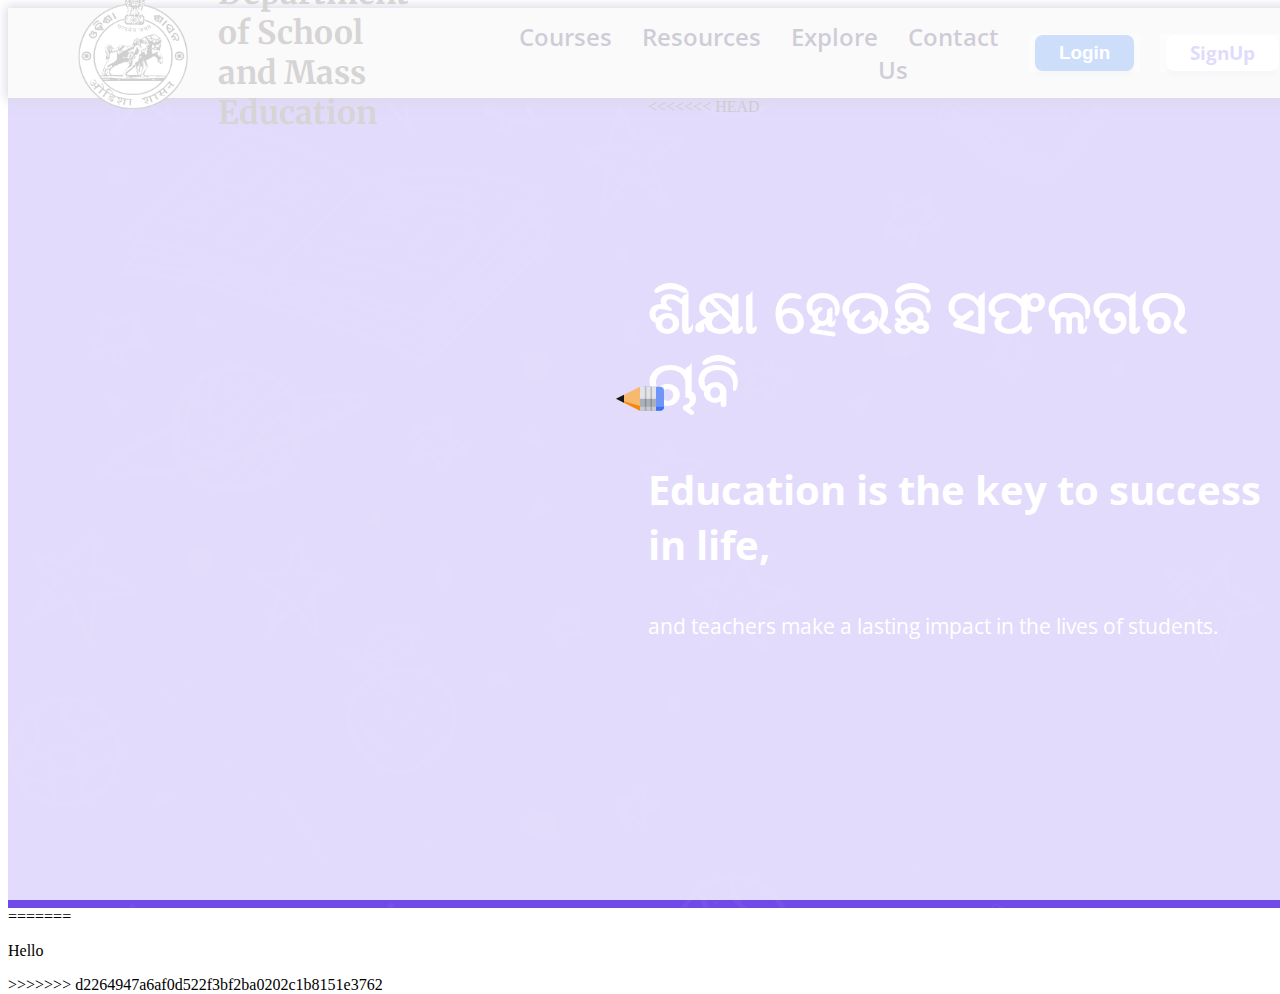
<file: index.html>
<!DOCTYPE html>
<html lang="en">
<head>
    <meta charset="UTF-8">
    <meta name="viewport" content="width=device-width, initial-scale=1.0">
    <title>SIH PROJECT</title>
    <link rel="stylesheet" href="Style.css">
</head>
<body>
    <div class="landing-page">
        <nav>
            <div class="logo">
                <a href=""><img src="Media/Department-of-School-and-Mass-Education.png" alt=""></a>
                <a href="" class="title"><h1>Department of School <br> and Mass Education</h1></a>
            </div>
            <div class="menu">
                <ul class="menu-items">
                    <li><a href="course.html" class="links">Courses</a></li>
                    <li><a href="" class="links">Resources</a></li>
                    <li><a href="" class="links">Explore</a></li>
                    <li><a href="contact-us.html" class="links">Contact Us</a></li>
                </ul>
                <div class="Sign">
                    <button ><a href="login.html" class="button1">Login</a></button>
                    <button ><a href="user-signup.html" class="button2">SignUp</a></button>
                </div>
            </div>
        </nav>
        <div class="hero-section">
            <div class="left">
                <img src="Media/student.png" alt="">
                
            </div>
            <div class="right">
<<<<<<< HEAD
                <h1>ଶିକ୍ଷା ହେଉଛି ସଫଳତାର ଚାବି</h1>
                
                   <p class="quote"> Education is the key to success in life,</p> <p class="sub"> and teachers make a lasting impact in the lives of students.
                   </p>
                    
            </div>
        </div>
        

    </div>
        <div id="loading-animation">
            <!-- Place your loading animation code here -->
            <svg xmlns="http://www.w3.org/2000/svg" height="200px" width="200px" viewBox="0 0 200 200" class="pencil">
                <defs>
                    <clipPath id="pencil-eraser">
                        <rect height="30" width="30" ry="5" rx="5"></rect>
                    </clipPath>
                </defs>
                <circle transform="rotate(-113,100,100)" stroke-linecap="round" stroke-dashoffset="439.82" stroke-dasharray="439.82 439.82" stroke-width="2" stroke="currentColor" fill="none" r="70" class="pencil__stroke"></circle>
                <g transform="translate(100,100)" class="pencil__rotate">
                    <g fill="none">
                        <circle transform="rotate(-90)" stroke-dashoffset="402" stroke-dasharray="402.12 402.12" stroke-width="30" stroke="hsl(223,90%,50%)" r="64" class="pencil__body1"></circle>
                        <circle transform="rotate(-90)" stroke-dashoffset="465" stroke-dasharray="464.96 464.96" stroke-width="10" stroke="hsl(223,90%,60%)" r="74" class="pencil__body2"></circle>
                        <circle transform="rotate(-90)" stroke-dashoffset="339" stroke-dasharray="339.29 339.29" stroke-width="10" stroke="hsl(223,90%,40%)" r="54" class="pencil__body3"></circle>
                    </g>
                    <g transform="rotate(-90) translate(49,0)" class="pencil__eraser">
                        <g class="pencil__eraser-skew">
                            <rect height="30" width="30" ry="5" rx="5" fill="hsl(223,90%,70%)"></rect>
                            <rect clip-path="url(#pencil-eraser)" height="30" width="5" fill="hsl(223,90%,60%)"></rect>
                            <rect height="20" width="30" fill="hsl(223,10%,90%)"></rect>
                            <rect height="20" width="15" fill="hsl(223,10%,70%)"></rect>
                            <rect height="20" width="5" fill="hsl(223,10%,80%)"></rect>
                            <rect height="2" width="30" y="6" fill="hsla(223,10%,10%,0.2)"></rect>
                            <rect height="2" width="30" y="13" fill="hsla(223,10%,10%,0.2)"></rect>
                        </g>
                    </g>
                    <g transform="rotate(-90) translate(49,-30)" class="pencil__point">
                        <polygon points="15 0,30 30,0 30" fill="hsl(33,90%,70%)"></polygon>
                        <polygon points="15 0,6 30,0 30" fill="hsl(33,90%,50%)"></polygon>
                        <polygon points="15 0,20 10,10 10" fill="hsl(223,10%,10%)"></polygon>
                    </g>
                </g>
            </svg>
          </div>

   
    <script>
        function hideLoadingAnimation() {
    const loadingAnimation = document.getElementById('loading-animation');
    if (loadingAnimation) {
      loadingAnimation.style.display = 'none';
    }
  }

  // Event listener to hide the loading animation when the page finishes loading
  window.addEventListener('load', hideLoadingAnimation);
  function hideLoadingAnimation() {
    // Simulate a delay of 3 seconds (3000 milliseconds)
    setTimeout(function() {
      const loadingAnimation = document.getElementById('loading-animation');
      if (loadingAnimation) {
        loadingAnimation.style.display = 'none';
      }
    }, 1000); // Adjust the delay time as needed (in milliseconds)
  }

  // Event listener to hide the loading animation when the page finishes loading
  window.addEventListener('load', hideLoadingAnimation);
    </script>
=======
                <p>Hello</p>
            </div>
        </div>
        

    </div>
>>>>>>> d2264947a6af0d522f3bf2ba0202c1b8151e3762
</body>
</html>
</file>
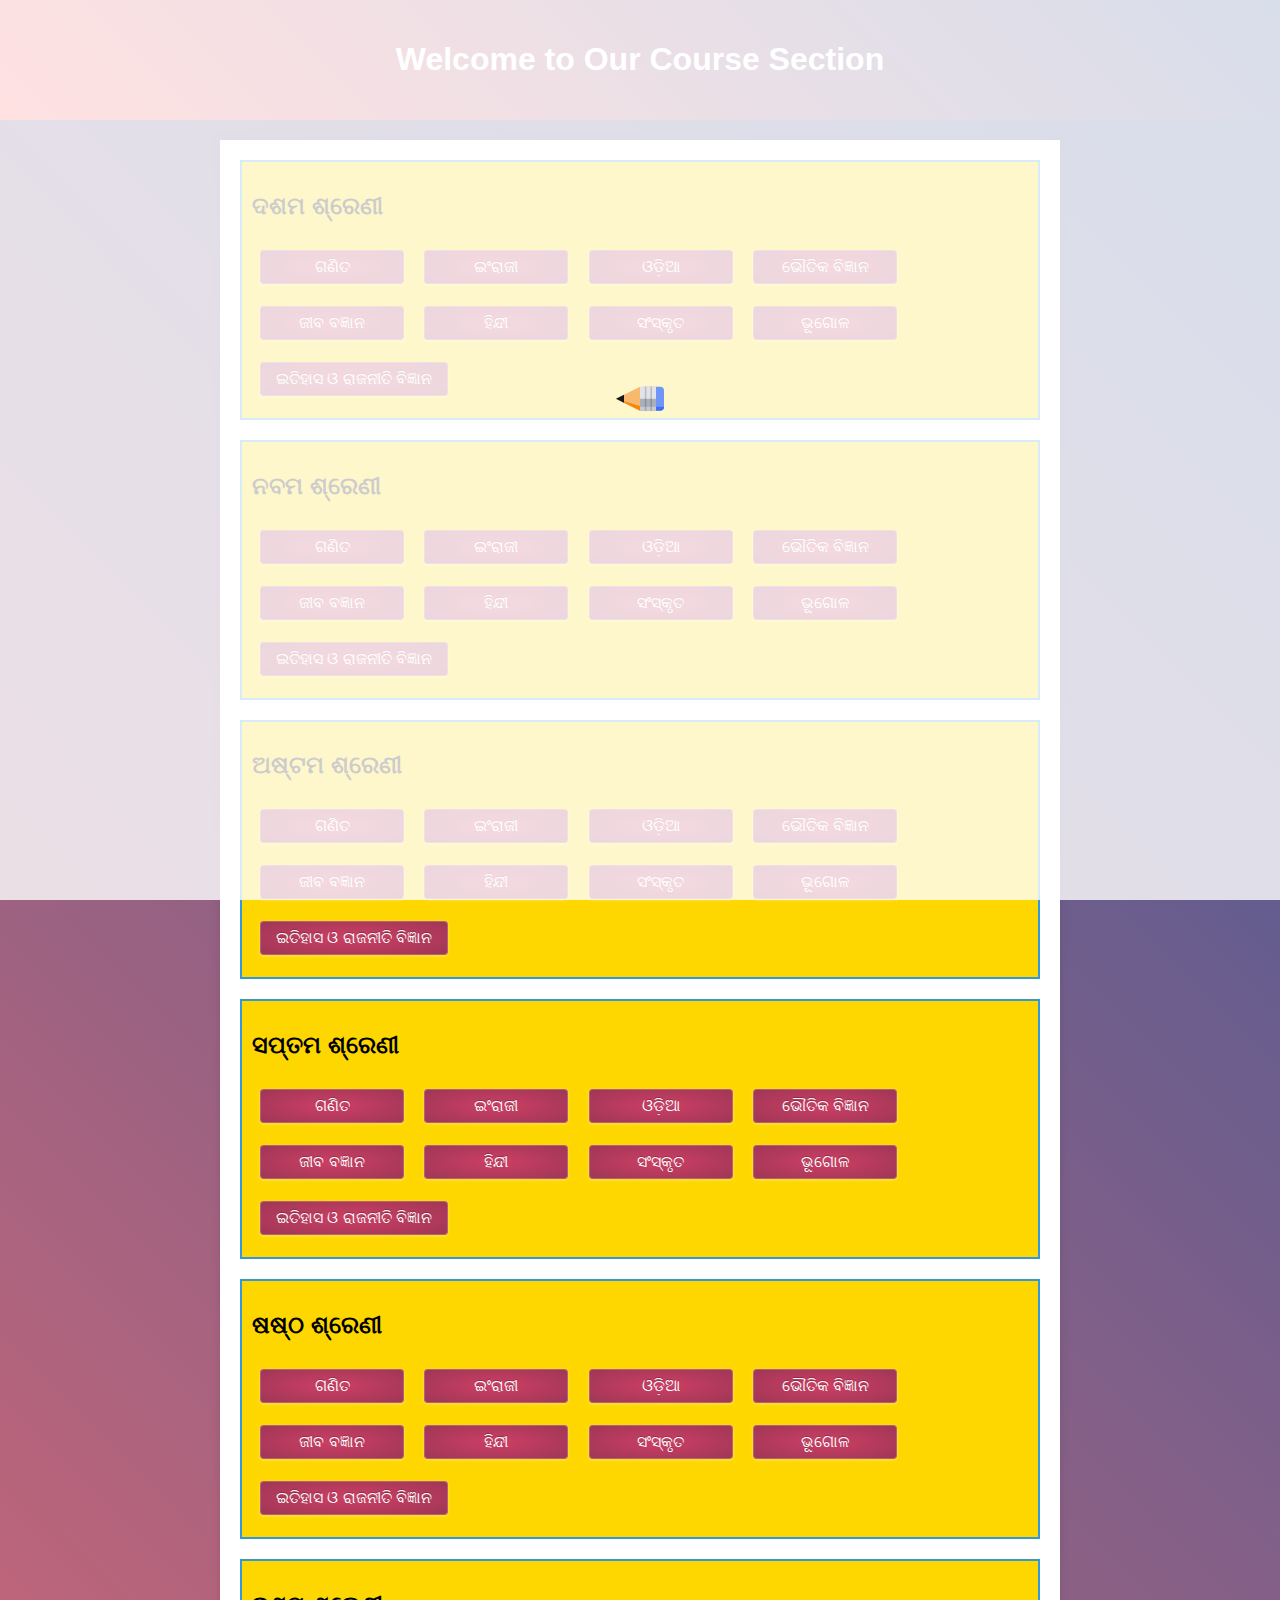
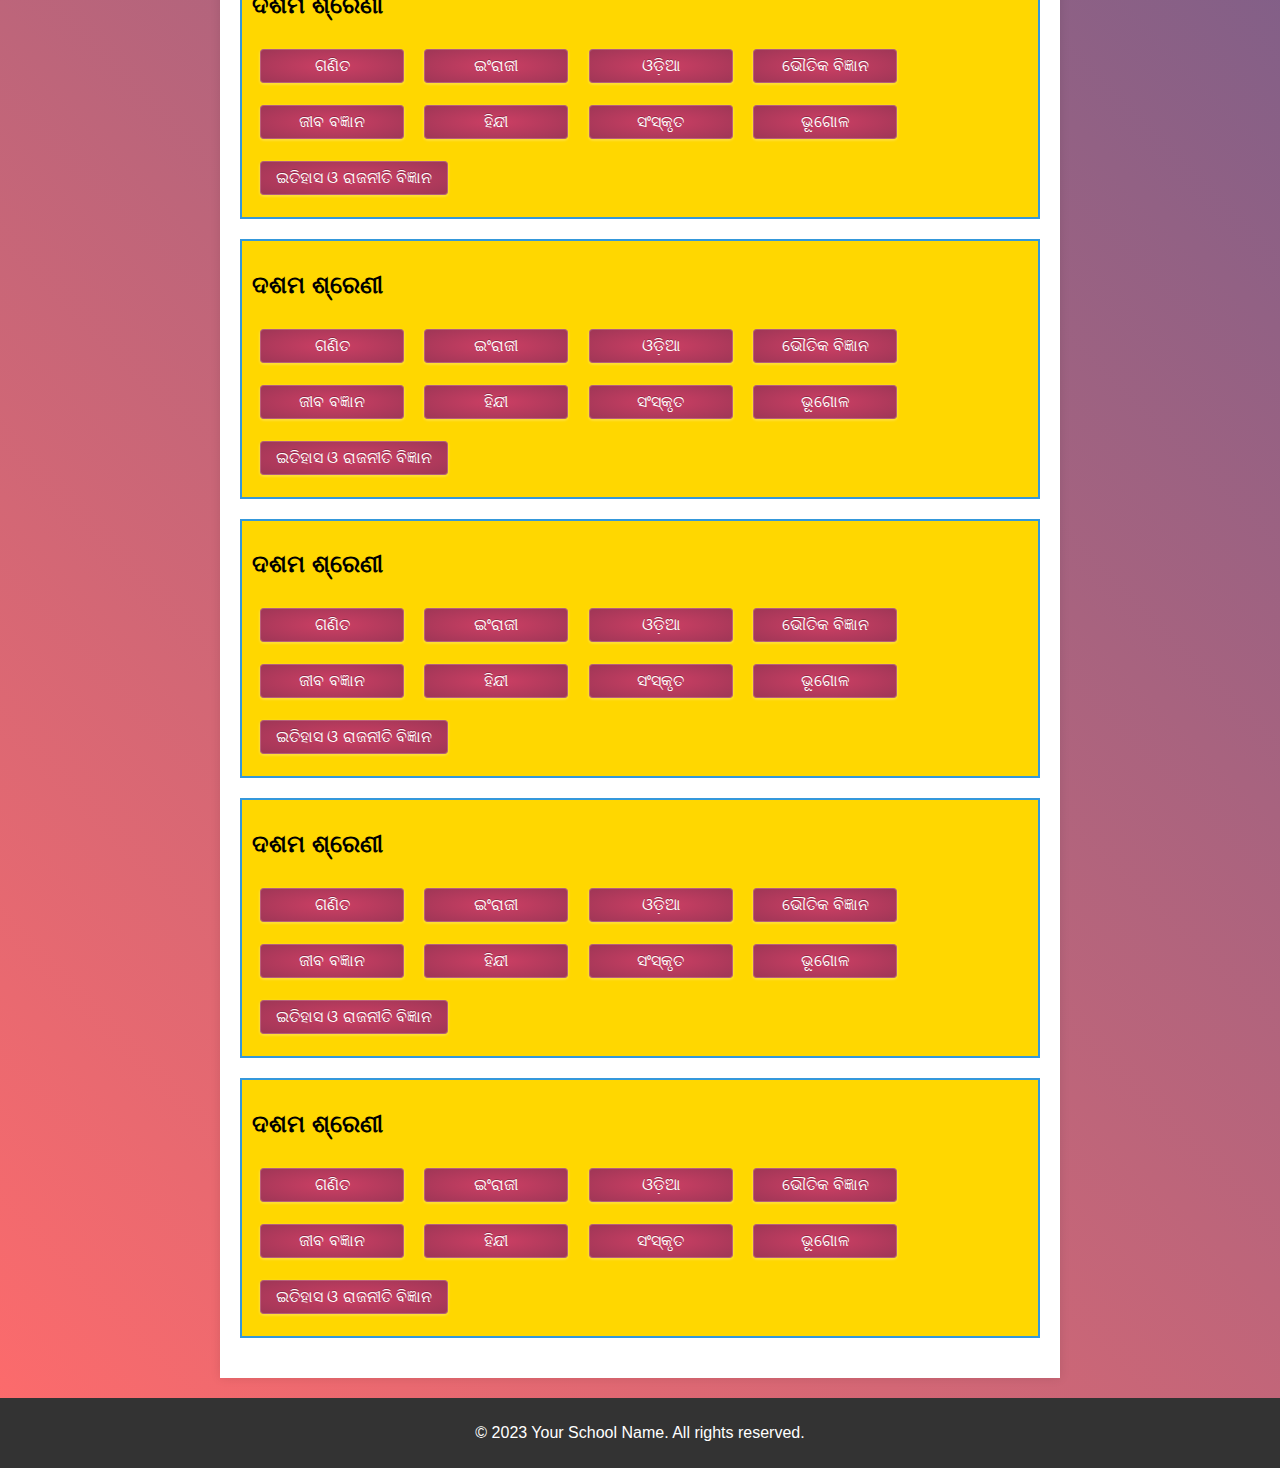
<file: course.html>
<!DOCTYPE html>
<html lang="en">
<head>
    <link rel="stylesheet" href="coursestyle.css">
    <meta charset="UTF-8">
    <meta name="viewport" content="width=device-width, initial-scale=1.0">
    <title>Course Section</title>
</head>
<body>
    <div id="loading-animation">
        <!-- Place your loading animation code here -->
        <svg xmlns="http://www.w3.org/2000/svg" height="200px" width="200px" viewBox="0 0 200 200" class="pencil">
            <defs>
                <clipPath id="pencil-eraser">
                    <rect height="30" width="30" ry="5" rx="5"></rect>
                </clipPath>
            </defs>
            <circle transform="rotate(-113,100,100)" stroke-linecap="round" stroke-dashoffset="439.82" stroke-dasharray="439.82 439.82" stroke-width="2" stroke="currentColor" fill="none" r="70" class="pencil__stroke"></circle>
            <g transform="translate(100,100)" class="pencil__rotate">
                <g fill="none">
                    <circle transform="rotate(-90)" stroke-dashoffset="402" stroke-dasharray="402.12 402.12" stroke-width="30" stroke="hsl(223,90%,50%)" r="64" class="pencil__body1"></circle>
                    <circle transform="rotate(-90)" stroke-dashoffset="465" stroke-dasharray="464.96 464.96" stroke-width="10" stroke="hsl(223,90%,60%)" r="74" class="pencil__body2"></circle>
                    <circle transform="rotate(-90)" stroke-dashoffset="339" stroke-dasharray="339.29 339.29" stroke-width="10" stroke="hsl(223,90%,40%)" r="54" class="pencil__body3"></circle>
                </g>
                <g transform="rotate(-90) translate(49,0)" class="pencil__eraser">
                    <g class="pencil__eraser-skew">
                        <rect height="30" width="30" ry="5" rx="5" fill="hsl(223,90%,70%)"></rect>
                        <rect clip-path="url(#pencil-eraser)" height="30" width="5" fill="hsl(223,90%,60%)"></rect>
                        <rect height="20" width="30" fill="hsl(223,10%,90%)"></rect>
                        <rect height="20" width="15" fill="hsl(223,10%,70%)"></rect>
                        <rect height="20" width="5" fill="hsl(223,10%,80%)"></rect>
                        <rect height="2" width="30" y="6" fill="hsla(223,10%,10%,0.2)"></rect>
                        <rect height="2" width="30" y="13" fill="hsla(223,10%,10%,0.2)"></rect>
                    </g>
                </g>
                <g transform="rotate(-90) translate(49,-30)" class="pencil__point">
                    <polygon points="15 0,30 30,0 30" fill="hsl(33,90%,70%)"></polygon>
                    <polygon points="15 0,6 30,0 30" fill="hsl(33,90%,50%)"></polygon>
                    <polygon points="15 0,20 10,10 10" fill="hsl(223,10%,10%)"></polygon>
                </g>
            </g>
        </svg>
      </div>
    <header>
        <h1>Welcome to Our Course Section</h1>
    </header>
    <main>
        <section id="class1">
            <h2>ଦଶମ ଶ୍ରେଣୀ</h2>
            <div class="button-container">
                <!-- Add 10 buttons for 1st standard -->
                <button type="button" class="button" onclick="window.location.href = 'https://youtu.be/3loPL19g28g?si=mEFjKXWgx6XScHbE'">
                  
                    <div class="button-top">ଗଣିତ</div>
                    <div class="button-bottom"></div>
                    <div class="button-base"></div>
                </button>
                <button type="button" class="button"  onclick="window.location.href ='https://youtube.com/playlist?list=PLJEfA7rw92vUZqBmNwz5TiUQy4Nbs6abx&si=3n9jQmv88Y4gWxq_'">
                    <div class="button-top">ଇଂରାଜୀ</div>
                    <div class="button-bottom"></div>
                    <div class="button-base"></div>
                </button>
                <button type="button" class="button" onclick="window.location.href = 'https://youtu.be/m3xy60u47nk?si=YGL-tbFaCj_WZgY-'">
                    <div class="button-top">ଓଡ଼ିଆ</div>
                    <div class="button-bottom"></div>
                    <div class="button-base"></div>
                </button>
                <button type="button" class="button"  onclick="window.location.href ='https://youtu.be/OUpIKKViZvg?si=-IcGOiZRi7d2ivna'">
                    <div class="button-top">ଭୌତିକ ବିଜ୍ଞାନ</div>
                    <div class="button-bottom"></div>
                    <div class="button-base"></div>
                </button>
                <button type="button" class="button" onclick=" window.location.href = 'https://youtu.be/CYNXb7s3pIk?si=-Qchubg_bMY-rjpy'">
                    <div class="button-top">ଜୀବ ବଜ୍ଞାନ</div>
                    <div class="button-bottom"></div>
                    <div class="button-base"></div>
                </button>
                <button type="button" class="button" onclick="window.location.href = 'https://youtu.be/2RAKnqcWIwU?si=i_C1BwgdPePpoMDa'">
                    <div class="button-top">ହିନ୍ଦୀ</div>
                    <div class="button-bottom"></div>
                    <div class="button-base"></div>
                </button>
                <button type="button" class="button" onclick="window.location.href = 'https://youtu.be/vAwQ7NWOQMI?si=6FRWjMdSipxGqmrj'" >
                    <div class="button-top">ସଂସ୍କୃତ</div>
                    <div class="button-bottom"></div>
                    <div class="button-base"></div>
                </button>
                <button type="button" class="button" onclick="window.location.href = 'https://youtu.be/8J2sjScCGDc?si=imE5kmsbQ8DmMlZ2'">
                    <div class="button-top">ଭୂଗୋଳ</div>
                    <div class="button-bottom"></div>
                    <div class="button-base"></div>
                </button>
                <button type="button" class="button" onclick="window.localStorage.href = 'https://youtu.be/uRd9QzUaOxY?si=BXV6BJB1O_b681Ip'">
                    <div class="button-top">ଇତିହାସ ଓ ରାଜନୀତି ବିଜ୍ଞାନ</div>
                    <div class="button-bottom"></div>
                    <div class="button-base"></div>
                </button>
            </div>
            </section>
            </div>
            </section>
            <section id="class1">
                <h2>ନବମ ଶ୍ରେଣୀ</h2>
                <div class="button-container">
                    <!-- Add 10 buttons for 1st standard -->
                    <button type="button" class="button" onclick="window.location.href = 'https://youtu.be/3loPL19g28g?si=mEFjKXWgx6XScHbE'">
                      
                        <div class="button-top">ଗଣିତ</div>
                        <div class="button-bottom"></div>
                        <div class="button-base"></div>
                    </button>
                    <button type="button" class="button"  onclick="window.location.href ='https://youtube.com/playlist?list=PLJEfA7rw92vUZqBmNwz5TiUQy4Nbs6abx&si=3n9jQmv88Y4gWxq_'">
                        <div class="button-top">ଇଂରାଜୀ</div>
                        <div class="button-bottom"></div>
                        <div class="button-base"></div>
                    </button>
                    <button type="button" class="button" onclick="window.location.href = 'https://youtu.be/m3xy60u47nk?si=YGL-tbFaCj_WZgY-'">
                        <div class="button-top">ଓଡ଼ିଆ</div>
                        <div class="button-bottom"></div>
                        <div class="button-base"></div>
                    </button>
                    <button type="button" class="button"  onclick="window.location.href ='https://youtu.be/OUpIKKViZvg?si=-IcGOiZRi7d2ivna'">
                        <div class="button-top">ଭୌତିକ ବିଜ୍ଞାନ</div>
                        <div class="button-bottom"></div>
                        <div class="button-base"></div>
                    </button>
                    <button type="button" class="button" onclick=" window.location.href = 'https://youtu.be/CYNXb7s3pIk?si=-Qchubg_bMY-rjpy'">
                        <div class="button-top">ଜୀବ ବଜ୍ଞାନ</div>
                        <div class="button-bottom"></div>
                        <div class="button-base"></div>
                    </button>
                    <button type="button" class="button" onclick="window.location.href = 'https://youtu.be/2RAKnqcWIwU?si=i_C1BwgdPePpoMDa'">
                        <div class="button-top">ହିନ୍ଦୀ</div>
                        <div class="button-bottom"></div>
                        <div class="button-base"></div>
                    </button>
                    <button type="button" class="button" onclick="window.location.href = 'https://youtu.be/vAwQ7NWOQMI?si=6FRWjMdSipxGqmrj'" >
                        <div class="button-top">ସଂସ୍କୃତ</div>
                        <div class="button-bottom"></div>
                        <div class="button-base"></div>
                    </button>
                    <button type="button" class="button" onclick="window.location.href = 'https://youtu.be/8J2sjScCGDc?si=imE5kmsbQ8DmMlZ2'">
                        <div class="button-top">ଭୂଗୋଳ</div>
                        <div class="button-bottom"></div>
                        <div class="button-base"></div>
                    </button>
                    <button type="button" class="button" onclick="window.localStorage.href = 'https://youtu.be/uRd9QzUaOxY?si=BXV6BJB1O_b681Ip'">
                        <div class="button-top">ଇତିହାସ ଓ ରାଜନୀତି ବିଜ୍ଞାନ</div>
                        <div class="button-bottom"></div>
                        <div class="button-base"></div>
                    </button>
                </div>
                </section>
                </div>
                </section>
        
            <section id="class1">
                <h2>ଅଷ୍ଟମ ଶ୍ରେଣୀ</h2>
                <div class="button-container">
                    <!-- Add 10 buttons for 1st standard -->
                    <button type="button" class="button" onclick="window.location.href = 'https://youtu.be/3loPL19g28g?si=mEFjKXWgx6XScHbE'">
                      
                        <div class="button-top">ଗଣିତ</div>
                        <div class="button-bottom"></div>
                        <div class="button-base"></div>
                    </button>
                    <button type="button" class="button"  onclick="window.location.href ='https://youtube.com/playlist?list=PLJEfA7rw92vUZqBmNwz5TiUQy4Nbs6abx&si=3n9jQmv88Y4gWxq_'">
                        <div class="button-top">ଇଂରାଜୀ</div>
                        <div class="button-bottom"></div>
                        <div class="button-base"></div>
                    </button>
                    <button type="button" class="button" onclick="window.location.href = 'https://youtu.be/m3xy60u47nk?si=YGL-tbFaCj_WZgY-'">
                        <div class="button-top">ଓଡ଼ିଆ</div>
                        <div class="button-bottom"></div>
                        <div class="button-base"></div>
                    </button>
                    <button type="button" class="button"  onclick="window.location.href ='https://youtu.be/OUpIKKViZvg?si=-IcGOiZRi7d2ivna'">
                        <div class="button-top">ଭୌତିକ ବିଜ୍ଞାନ</div>
                        <div class="button-bottom"></div>
                        <div class="button-base"></div>
                    </button>
                    <button type="button" class="button" onclick=" window.location.href = 'https://youtu.be/CYNXb7s3pIk?si=-Qchubg_bMY-rjpy'">
                        <div class="button-top">ଜୀବ ବଜ୍ଞାନ</div>
                        <div class="button-bottom"></div>
                        <div class="button-base"></div>
                    </button>
                    <button type="button" class="button" onclick="window.location.href = 'https://youtu.be/2RAKnqcWIwU?si=i_C1BwgdPePpoMDa'">
                        <div class="button-top">ହିନ୍ଦୀ</div>
                        <div class="button-bottom"></div>
                        <div class="button-base"></div>
                    </button>
                    <button type="button" class="button" onclick="window.location.href = 'https://youtu.be/vAwQ7NWOQMI?si=6FRWjMdSipxGqmrj'" >
                        <div class="button-top">ସଂସ୍କୃତ</div>
                        <div class="button-bottom"></div>
                        <div class="button-base"></div>
                    </button>
                    <button type="button" class="button" onclick="window.location.href = 'https://youtu.be/8J2sjScCGDc?si=imE5kmsbQ8DmMlZ2'">
                        <div class="button-top">ଭୂଗୋଳ</div>
                        <div class="button-bottom"></div>
                        <div class="button-base"></div>
                    </button>
                    <button type="button" class="button" onclick="window.localStorage.href = 'https://youtu.be/uRd9QzUaOxY?si=BXV6BJB1O_b681Ip'">
                        <div class="button-top">ଇତିହାସ ଓ ରାଜନୀତି ବିଜ୍ଞାନ</div>
                        <div class="button-bottom"></div>
                        <div class="button-base"></div>
                    </button>
                </div>
                </section>
                </div>
                </section>
        
            <section id="class1">
                <h2>ସପ୍ତମ ଶ୍ରେଣୀ</h2>
                <div class="button-container">
                    <!-- Add 10 buttons for 1st standard -->
                    <button type="button" class="button" onclick="window.location.href = 'https://youtu.be/3loPL19g28g?si=mEFjKXWgx6XScHbE'">
                      
                        <div class="button-top">ଗଣିତ</div>
                        <div class="button-bottom"></div>
                        <div class="button-base"></div>
                    </button>
                    <button type="button" class="button"  onclick="window.location.href ='https://youtube.com/playlist?list=PLJEfA7rw92vUZqBmNwz5TiUQy4Nbs6abx&si=3n9jQmv88Y4gWxq_'">
                        <div class="button-top">ଇଂରାଜୀ</div>
                        <div class="button-bottom"></div>
                        <div class="button-base"></div>
                    </button>
                    <button type="button" class="button" onclick="window.location.href = 'https://youtu.be/m3xy60u47nk?si=YGL-tbFaCj_WZgY-'">
                        <div class="button-top">ଓଡ଼ିଆ</div>
                        <div class="button-bottom"></div>
                        <div class="button-base"></div>
                    </button>
                    <button type="button" class="button"  onclick="window.location.href ='https://youtu.be/OUpIKKViZvg?si=-IcGOiZRi7d2ivna'">
                        <div class="button-top">ଭୌତିକ ବିଜ୍ଞାନ</div>
                        <div class="button-bottom"></div>
                        <div class="button-base"></div>
                    </button>
                    <button type="button" class="button" onclick=" window.location.href = 'https://youtu.be/CYNXb7s3pIk?si=-Qchubg_bMY-rjpy'">
                        <div class="button-top">ଜୀବ ବଜ୍ଞାନ</div>
                        <div class="button-bottom"></div>
                        <div class="button-base"></div>
                    </button>
                    <button type="button" class="button" onclick="window.location.href = 'https://youtu.be/2RAKnqcWIwU?si=i_C1BwgdPePpoMDa'">
                        <div class="button-top">ହିନ୍ଦୀ</div>
                        <div class="button-bottom"></div>
                        <div class="button-base"></div>
                    </button>
                    <button type="button" class="button" onclick="window.location.href = 'https://youtu.be/vAwQ7NWOQMI?si=6FRWjMdSipxGqmrj'" >
                        <div class="button-top">ସଂସ୍କୃତ</div>
                        <div class="button-bottom"></div>
                        <div class="button-base"></div>
                    </button>
                    <button type="button" class="button" onclick="window.location.href = 'https://youtu.be/8J2sjScCGDc?si=imE5kmsbQ8DmMlZ2'">
                        <div class="button-top">ଭୂଗୋଳ</div>
                        <div class="button-bottom"></div>
                        <div class="button-base"></div>
                    </button>
                    <button type="button" class="button" onclick="window.localStorage.href = 'https://youtu.be/uRd9QzUaOxY?si=BXV6BJB1O_b681Ip'">
                        <div class="button-top">ଇତିହାସ ଓ ରାଜନୀତି ବିଜ୍ଞାନ</div>
                        <div class="button-bottom"></div>
                        <div class="button-base"></div>
                    </button>
                </div>
                </section>
                </div>
                </section>
            <section id="class1">
                <h2>ଷଷ୍ଠ ଶ୍ରେଣୀ</h2>
                <div class="button-container">
                    <!-- Add 10 buttons for 1st standard -->
                    <button type="button" class="button" onclick="window.location.href = 'https://youtu.be/3loPL19g28g?si=mEFjKXWgx6XScHbE'">
                      
                        <div class="button-top">ଗଣିତ</div>
                        <div class="button-bottom"></div>
                        <div class="button-base"></div>
                    </button>
                    <button type="button" class="button"  onclick="window.location.href ='https://youtube.com/playlist?list=PLJEfA7rw92vUZqBmNwz5TiUQy4Nbs6abx&si=3n9jQmv88Y4gWxq_'">
                        <div class="button-top">ଇଂରାଜୀ</div>
                        <div class="button-bottom"></div>
                        <div class="button-base"></div>
                    </button>
                    <button type="button" class="button" onclick="window.location.href = 'https://youtu.be/m3xy60u47nk?si=YGL-tbFaCj_WZgY-'">
                        <div class="button-top">ଓଡ଼ିଆ</div>
                        <div class="button-bottom"></div>
                        <div class="button-base"></div>
                    </button>
                    <button type="button" class="button"  onclick="window.location.href ='https://youtu.be/OUpIKKViZvg?si=-IcGOiZRi7d2ivna'">
                        <div class="button-top">ଭୌତିକ ବିଜ୍ଞାନ</div>
                        <div class="button-bottom"></div>
                        <div class="button-base"></div>
                    </button>
                    <button type="button" class="button" onclick=" window.location.href = 'https://youtu.be/CYNXb7s3pIk?si=-Qchubg_bMY-rjpy'">
                        <div class="button-top">ଜୀବ ବଜ୍ଞାନ</div>
                        <div class="button-bottom"></div>
                        <div class="button-base"></div>
                    </button>
                    <button type="button" class="button" onclick="window.location.href = 'https://youtu.be/2RAKnqcWIwU?si=i_C1BwgdPePpoMDa'">
                        <div class="button-top">ହିନ୍ଦୀ</div>
                        <div class="button-bottom"></div>
                        <div class="button-base"></div>
                    </button>
                    <button type="button" class="button" onclick="window.location.href = 'https://youtu.be/vAwQ7NWOQMI?si=6FRWjMdSipxGqmrj'" >
                        <div class="button-top">ସଂସ୍କୃତ</div>
                        <div class="button-bottom"></div>
                        <div class="button-base"></div>
                    </button>
                    <button type="button" class="button" onclick="window.location.href = 'https://youtu.be/8J2sjScCGDc?si=imE5kmsbQ8DmMlZ2'">
                        <div class="button-top">ଭୂଗୋଳ</div>
                        <div class="button-bottom"></div>
                        <div class="button-base"></div>
                    </button>
                    <button type="button" class="button" onclick="window.localStorage.href = 'https://youtu.be/uRd9QzUaOxY?si=BXV6BJB1O_b681Ip'">
                        <div class="button-top">ଇତିହାସ ଓ ରାଜନୀତି ବିଜ୍ଞାନ</div>
                        <div class="button-bottom"></div>
                        <div class="button-base"></div>
                    </button>
                </div>
                </section>
                </div>
                </section>
            <section id="class1">
                <h2>ଦଶମ ଶ୍ରେଣୀ</h2>
                <div class="button-container">
                    <!-- Add 10 buttons for 1st standard -->
                    <button type="button" class="button" onclick="window.location.href = 'https://youtu.be/3loPL19g28g?si=mEFjKXWgx6XScHbE'">
                      
                        <div class="button-top">ଗଣିତ</div>
                        <div class="button-bottom"></div>
                        <div class="button-base"></div>
                    </button>
                    <button type="button" class="button"  onclick="window.location.href ='https://youtube.com/playlist?list=PLJEfA7rw92vUZqBmNwz5TiUQy4Nbs6abx&si=3n9jQmv88Y4gWxq_'">
                        <div class="button-top">ଇଂରାଜୀ</div>
                        <div class="button-bottom"></div>
                        <div class="button-base"></div>
                    </button>
                    <button type="button" class="button" onclick="window.location.href = 'https://youtu.be/m3xy60u47nk?si=YGL-tbFaCj_WZgY-'">
                        <div class="button-top">ଓଡ଼ିଆ</div>
                        <div class="button-bottom"></div>
                        <div class="button-base"></div>
                    </button>
                    <button type="button" class="button"  onclick="window.location.href ='https://youtu.be/OUpIKKViZvg?si=-IcGOiZRi7d2ivna'">
                        <div class="button-top">ଭୌତିକ ବିଜ୍ଞାନ</div>
                        <div class="button-bottom"></div>
                        <div class="button-base"></div>
                    </button>
                    <button type="button" class="button" onclick=" window.location.href = 'https://youtu.be/CYNXb7s3pIk?si=-Qchubg_bMY-rjpy'">
                        <div class="button-top">ଜୀବ ବଜ୍ଞାନ</div>
                        <div class="button-bottom"></div>
                        <div class="button-base"></div>
                    </button>
                    <button type="button" class="button" onclick="window.location.href = 'https://youtu.be/2RAKnqcWIwU?si=i_C1BwgdPePpoMDa'">
                        <div class="button-top">ହିନ୍ଦୀ</div>
                        <div class="button-bottom"></div>
                        <div class="button-base"></div>
                    </button>
                    <button type="button" class="button" onclick="window.location.href = 'https://youtu.be/vAwQ7NWOQMI?si=6FRWjMdSipxGqmrj'" >
                        <div class="button-top">ସଂସ୍କୃତ</div>
                        <div class="button-bottom"></div>
                        <div class="button-base"></div>
                    </button>
                    <button type="button" class="button" onclick="window.location.href = 'https://youtu.be/8J2sjScCGDc?si=imE5kmsbQ8DmMlZ2'">
                        <div class="button-top">ଭୂଗୋଳ</div>
                        <div class="button-bottom"></div>
                        <div class="button-base"></div>
                    </button>
                    <button type="button" class="button" onclick="window.localStorage.href = 'https://youtu.be/uRd9QzUaOxY?si=BXV6BJB1O_b681Ip'">
                        <div class="button-top">ଇତିହାସ ଓ ରାଜନୀତି ବିଜ୍ଞାନ</div>
                        <div class="button-bottom"></div>
                        <div class="button-base"></div>
                    </button>
                </div>
                </section>
                </div>
                </section>
            <section id="class1">
                <h2>ଦଶମ ଶ୍ରେଣୀ</h2>
                <div class="button-container">
                    <!-- Add 10 buttons for 1st standard -->
                    <button type="button" class="button" onclick="window.location.href = 'https://youtu.be/3loPL19g28g?si=mEFjKXWgx6XScHbE'">
                      
                        <div class="button-top">ଗଣିତ</div>
                        <div class="button-bottom"></div>
                        <div class="button-base"></div>
                    </button>
                    <button type="button" class="button"  onclick="window.location.href ='https://youtube.com/playlist?list=PLJEfA7rw92vUZqBmNwz5TiUQy4Nbs6abx&si=3n9jQmv88Y4gWxq_'">
                        <div class="button-top">ଇଂରାଜୀ</div>
                        <div class="button-bottom"></div>
                        <div class="button-base"></div>
                    </button>
                    <button type="button" class="button" onclick="window.location.href = 'https://youtu.be/m3xy60u47nk?si=YGL-tbFaCj_WZgY-'">
                        <div class="button-top">ଓଡ଼ିଆ</div>
                        <div class="button-bottom"></div>
                        <div class="button-base"></div>
                    </button>
                    <button type="button" class="button"  onclick="window.location.href ='https://youtu.be/OUpIKKViZvg?si=-IcGOiZRi7d2ivna'">
                        <div class="button-top">ଭୌତିକ ବିଜ୍ଞାନ</div>
                        <div class="button-bottom"></div>
                        <div class="button-base"></div>
                    </button>
                    <button type="button" class="button" onclick=" window.location.href = 'https://youtu.be/CYNXb7s3pIk?si=-Qchubg_bMY-rjpy'">
                        <div class="button-top">ଜୀବ ବଜ୍ଞାନ</div>
                        <div class="button-bottom"></div>
                        <div class="button-base"></div>
                    </button>
                    <button type="button" class="button" onclick="window.location.href = 'https://youtu.be/2RAKnqcWIwU?si=i_C1BwgdPePpoMDa'">
                        <div class="button-top">ହିନ୍ଦୀ</div>
                        <div class="button-bottom"></div>
                        <div class="button-base"></div>
                    </button>
                    <button type="button" class="button" onclick="window.location.href = 'https://youtu.be/vAwQ7NWOQMI?si=6FRWjMdSipxGqmrj'" >
                        <div class="button-top">ସଂସ୍କୃତ</div>
                        <div class="button-bottom"></div>
                        <div class="button-base"></div>
                    </button>
                    <button type="button" class="button" onclick="window.location.href = 'https://youtu.be/8J2sjScCGDc?si=imE5kmsbQ8DmMlZ2'">
                        <div class="button-top">ଭୂଗୋଳ</div>
                        <div class="button-bottom"></div>
                        <div class="button-base"></div>
                    </button>
                    <button type="button" class="button" onclick="window.localStorage.href = 'https://youtu.be/uRd9QzUaOxY?si=BXV6BJB1O_b681Ip'">
                        <div class="button-top">ଇତିହାସ ଓ ରାଜନୀତି ବିଜ୍ଞାନ</div>
                        <div class="button-bottom"></div>
                        <div class="button-base"></div>
                    </button>
                </div>
                </section>
                </div>
                </section>
            <section id="class1">
                <h2>ଦଶମ ଶ୍ରେଣୀ</h2>
                <div class="button-container">
                    <!-- Add 10 buttons for 1st standard -->
                    <button type="button" class="button" onclick="window.location.href = 'https://youtu.be/3loPL19g28g?si=mEFjKXWgx6XScHbE'">
                      
                        <div class="button-top">ଗଣିତ</div>
                        <div class="button-bottom"></div>
                        <div class="button-base"></div>
                    </button>
                    <button type="button" class="button"  onclick="window.location.href ='https://youtube.com/playlist?list=PLJEfA7rw92vUZqBmNwz5TiUQy4Nbs6abx&si=3n9jQmv88Y4gWxq_'">
                        <div class="button-top">ଇଂରାଜୀ</div>
                        <div class="button-bottom"></div>
                        <div class="button-base"></div>
                    </button>
                    <button type="button" class="button" onclick="window.location.href = 'https://youtu.be/m3xy60u47nk?si=YGL-tbFaCj_WZgY-'">
                        <div class="button-top">ଓଡ଼ିଆ</div>
                        <div class="button-bottom"></div>
                        <div class="button-base"></div>
                    </button>
                    <button type="button" class="button"  onclick="window.location.href ='https://youtu.be/OUpIKKViZvg?si=-IcGOiZRi7d2ivna'">
                        <div class="button-top">ଭୌତିକ ବିଜ୍ଞାନ</div>
                        <div class="button-bottom"></div>
                        <div class="button-base"></div>
                    </button>
                    <button type="button" class="button" onclick=" window.location.href = 'https://youtu.be/CYNXb7s3pIk?si=-Qchubg_bMY-rjpy'">
                        <div class="button-top">ଜୀବ ବଜ୍ଞାନ</div>
                        <div class="button-bottom"></div>
                        <div class="button-base"></div>
                    </button>
                    <button type="button" class="button" onclick="window.location.href = 'https://youtu.be/2RAKnqcWIwU?si=i_C1BwgdPePpoMDa'">
                        <div class="button-top">ହିନ୍ଦୀ</div>
                        <div class="button-bottom"></div>
                        <div class="button-base"></div>
                    </button>
                    <button type="button" class="button" onclick="window.location.href = 'https://youtu.be/vAwQ7NWOQMI?si=6FRWjMdSipxGqmrj'" >
                        <div class="button-top">ସଂସ୍କୃତ</div>
                        <div class="button-bottom"></div>
                        <div class="button-base"></div>
                    </button>
                    <button type="button" class="button" onclick="window.location.href = 'https://youtu.be/8J2sjScCGDc?si=imE5kmsbQ8DmMlZ2'">
                        <div class="button-top">ଭୂଗୋଳ</div>
                        <div class="button-bottom"></div>
                        <div class="button-base"></div>
                    </button>
                    <button type="button" class="button" onclick="window.localStorage.href = 'https://youtu.be/uRd9QzUaOxY?si=BXV6BJB1O_b681Ip'">
                        <div class="button-top">ଇତିହାସ ଓ ରାଜନୀତି ବିଜ୍ଞାନ</div>
                        <div class="button-bottom"></div>
                        <div class="button-base"></div>
                    </button>
                </div>
                </section>
                </div>
                </section>
        
            <section id="class1">
                <h2>ଦଶମ ଶ୍ରେଣୀ</h2>
                <div class="button-container">
                    <!-- Add 10 buttons for 1st standard -->
                    <button type="button" class="button" onclick="window.location.href = 'https://youtu.be/3loPL19g28g?si=mEFjKXWgx6XScHbE'">
                      
                        <div class="button-top">ଗଣିତ</div>
                        <div class="button-bottom"></div>
                        <div class="button-base"></div>
                    </button>
                    <button type="button" class="button"  onclick="window.location.href ='https://youtube.com/playlist?list=PLJEfA7rw92vUZqBmNwz5TiUQy4Nbs6abx&si=3n9jQmv88Y4gWxq_'">
                        <div class="button-top">ଇଂରାଜୀ</div>
                        <div class="button-bottom"></div>
                        <div class="button-base"></div>
                    </button>
                    <button type="button" class="button" onclick="window.location.href = 'https://youtu.be/m3xy60u47nk?si=YGL-tbFaCj_WZgY-'">
                        <div class="button-top">ଓଡ଼ିଆ</div>
                        <div class="button-bottom"></div>
                        <div class="button-base"></div>
                    </button>
                    <button type="button" class="button"  onclick="window.location.href ='https://youtu.be/OUpIKKViZvg?si=-IcGOiZRi7d2ivna'">
                        <div class="button-top">ଭୌତିକ ବିଜ୍ଞାନ</div>
                        <div class="button-bottom"></div>
                        <div class="button-base"></div>
                    </button>
                    <button type="button" class="button" onclick=" window.location.href = 'https://youtu.be/CYNXb7s3pIk?si=-Qchubg_bMY-rjpy'">
                        <div class="button-top">ଜୀବ ବଜ୍ଞାନ</div>
                        <div class="button-bottom"></div>
                        <div class="button-base"></div>
                    </button>
                    <button type="button" class="button" onclick="window.location.href = 'https://youtu.be/2RAKnqcWIwU?si=i_C1BwgdPePpoMDa'">
                        <div class="button-top">ହିନ୍ଦୀ</div>
                        <div class="button-bottom"></div>
                        <div class="button-base"></div>
                    </button>
                    <button type="button" class="button" onclick="window.location.href = 'https://youtu.be/vAwQ7NWOQMI?si=6FRWjMdSipxGqmrj'" >
                        <div class="button-top">ସଂସ୍କୃତ</div>
                        <div class="button-bottom"></div>
                        <div class="button-base"></div>
                    </button>
                    <button type="button" class="button" onclick="window.location.href = 'https://youtu.be/8J2sjScCGDc?si=imE5kmsbQ8DmMlZ2'">
                        <div class="button-top">ଭୂଗୋଳ</div>
                        <div class="button-bottom"></div>
                        <div class="button-base"></div>
                    </button>
                    <button type="button" class="button" onclick="window.localStorage.href = 'https://youtu.be/uRd9QzUaOxY?si=BXV6BJB1O_b681Ip'">
                        <div class="button-top">ଇତିହାସ ଓ ରାଜନୀତି ବିଜ୍ଞାନ</div>
                        <div class="button-bottom"></div>
                        <div class="button-base"></div>
                    </button>
                </div>
                </section>
                </div>
                </section>
        
            <section id="class1">
                <h2>ଦଶମ ଶ୍ରେଣୀ</h2>
                <div class="button-container">
                    <!-- Add 10 buttons for 1st standard -->
                    <button type="button" class="button" onclick="window.location.href = 'https://youtu.be/3loPL19g28g?si=mEFjKXWgx6XScHbE'">
                      
                        <div class="button-top">ଗଣିତ</div>
                        <div class="button-bottom"></div>
                        <div class="button-base"></div>
                    </button>
                    <button type="button" class="button"  onclick="window.location.href ='https://youtube.com/playlist?list=PLJEfA7rw92vUZqBmNwz5TiUQy4Nbs6abx&si=3n9jQmv88Y4gWxq_'">
                        <div class="button-top">ଇଂରାଜୀ</div>
                        <div class="button-bottom"></div>
                        <div class="button-base"></div>
                    </button>
                    <button type="button" class="button" onclick="window.location.href = 'https://youtu.be/m3xy60u47nk?si=YGL-tbFaCj_WZgY-'">
                        <div class="button-top">ଓଡ଼ିଆ</div>
                        <div class="button-bottom"></div>
                        <div class="button-base"></div>
                    </button>
                    <button type="button" class="button"  onclick="window.location.href ='https://youtu.be/OUpIKKViZvg?si=-IcGOiZRi7d2ivna'">
                        <div class="button-top">ଭୌତିକ ବିଜ୍ଞାନ</div>
                        <div class="button-bottom"></div>
                        <div class="button-base"></div>
                    </button>
                    <button type="button" class="button" onclick=" window.location.href = 'https://youtu.be/CYNXb7s3pIk?si=-Qchubg_bMY-rjpy'">
                        <div class="button-top">ଜୀବ ବଜ୍ଞାନ</div>
                        <div class="button-bottom"></div>
                        <div class="button-base"></div>
                    </button>
                    <button type="button" class="button" onclick="window.location.href = 'https://youtu.be/2RAKnqcWIwU?si=i_C1BwgdPePpoMDa'">
                        <div class="button-top">ହିନ୍ଦୀ</div>
                        <div class="button-bottom"></div>
                        <div class="button-base"></div>
                    </button>
                    <button type="button" class="button" onclick="window.location.href = 'https://youtu.be/vAwQ7NWOQMI?si=6FRWjMdSipxGqmrj'" >
                        <div class="button-top">ସଂସ୍କୃତ</div>
                        <div class="button-bottom"></div>
                        <div class="button-base"></div>
                    </button>
                    <button type="button" class="button" onclick="window.location.href = 'https://youtu.be/8J2sjScCGDc?si=imE5kmsbQ8DmMlZ2'">
                        <div class="button-top">ଭୂଗୋଳ</div>
                        <div class="button-bottom"></div>
                        <div class="button-base"></div>
                    </button>
                    <button type="button" class="button" onclick="window.localStorage.href = 'https://youtu.be/uRd9QzUaOxY?si=BXV6BJB1O_b681Ip'">
                        <div class="button-top">ଇତିହାସ ଓ ରାଜନୀତି ବିଜ୍ଞାନ</div>
                        <div class="button-bottom"></div>
                        <div class="button-base"></div>
                    </button>
                </div>
                </section>
                </div>
                </section>
        

    </main>

    <footer>
        <p>&copy; 2023 Your School Name. All rights reserved.</p>
    </footer>

    <script>
        // JavaScript for smooth scrolling
        document.querySelectorAll('nav a').forEach(anchor => {
            anchor.addEventListener('click', function(e) {
                e.preventDefault();

                const targetId = this.getAttribute('href').substring(1);
                const targetSection = document.getElementById(targetId);

                window.scrollTo({
                    top: targetSection.offsetTop - 60, // Adjust for header height
                    behavior: 'smooth'
                });
            });
        });
        function hideLoadingAnimation() {
    const loadingAnimation = document.getElementById('loading-animation');
    if (loadingAnimation) {
      loadingAnimation.style.display = 'none';
    }
  }

  // Event listener to hide the loading animation when the page finishes loading
  window.addEventListener('load', hideLoadingAnimation);
  function hideLoadingAnimation() {
    // Simulate a delay of 3 seconds (3000 milliseconds)
    setTimeout(function() {
      const loadingAnimation = document.getElementById('loading-animation');
      if (loadingAnimation) {
        loadingAnimation.style.display = 'none';
      }
    }, 1000); // Adjust the delay time as needed (in milliseconds)
  }

  // Event listener to hide the loading animation when the page finishes loading
  window.addEventListener('load', hideLoadingAnimation);
    </script>
</body>
</html>
</file>
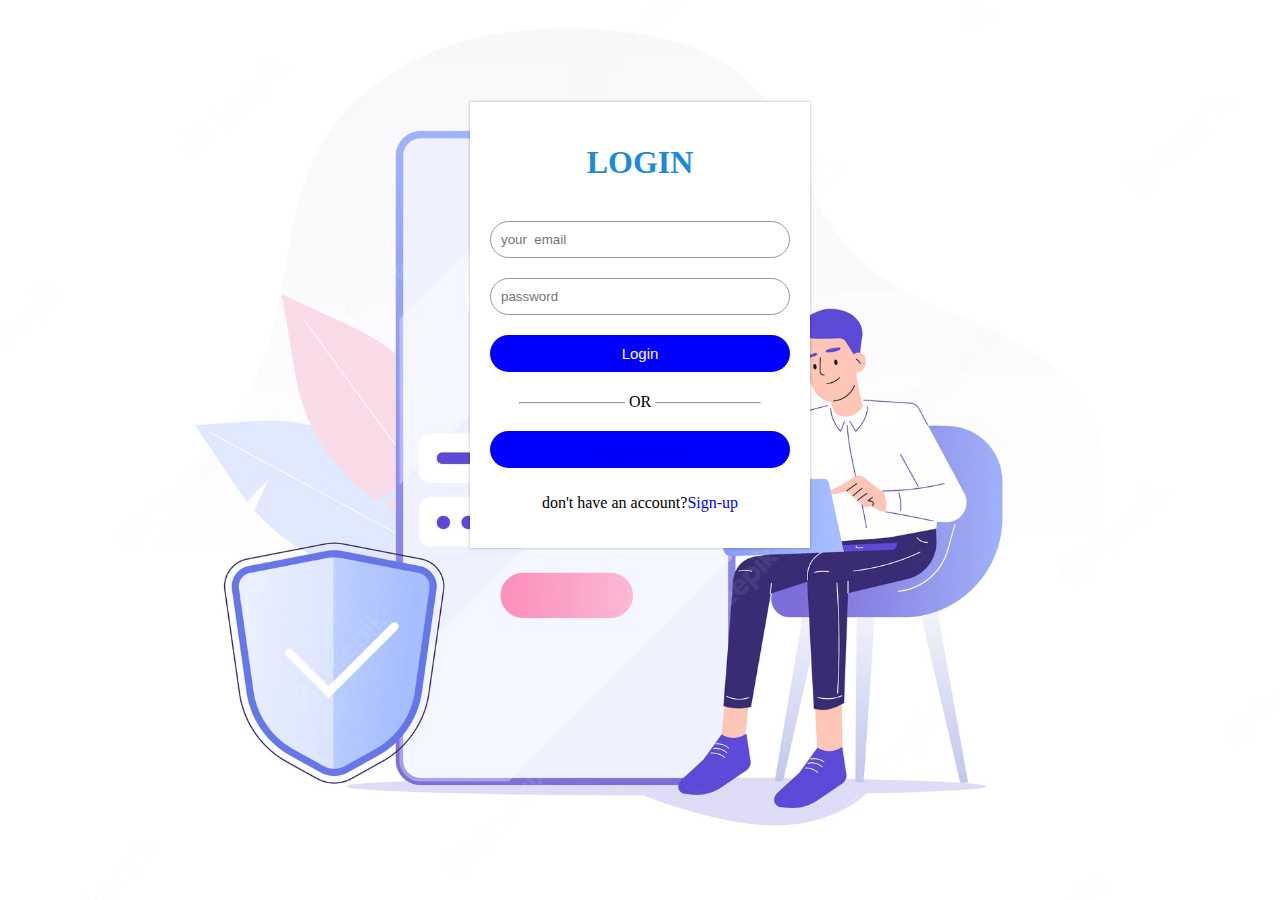
<file: login.html>
<html>
<head>
 <meta charset="utf-8" />
    <meta name="viewport" content="width-device-width , intial-scale=1.0">
<title>user login</title>
<link rel="stylesheet" href="style2.css">
<script src="https://cdn.jsdelivr.net/npm/bootstrap@5.2.0-beta1/dist/js/bootstrap.bundle.min.js" integrity="sha384-pprn3073KE6tl6bjs2QrFaJGz5/SUsLqktiwsUTF55Jfv3qYSDhgCecCxMW52nD2" crossorigin="anonymous"></script>
    <link href="https://cdn.jsdelivr.net/npm/bootstrap@5.2.0-beta1/dist/css/bootstrap.min.css" rel="stylesheet" integrity="sha384-0evHe/X+R7YkIZDRvuzKMRqM+OrBnVFBL6DOitfPri4tjfHxaWutUpFmBp4vmVor" crossorigin="anonymous">
</head>
<body>
<div class="login-form">
<h1>LOGIN</h1>
<form action="0" method="post">
<input type="email" class="input-box" placeholder="your  email">
<input type="password" class="input-box" placeholder="password">
<button type="submit" class="login-btn">Login</button>
<hr>
<p class="or">OR</p>
<button type:"submit" class="facebook-btn"><a href="teacher login.html">login as teacher</a></button>
<p>don't have an account?<a href="User-signup.html">Sign-up</a></p>
</form>
</div>
</body>
</html>
</file>
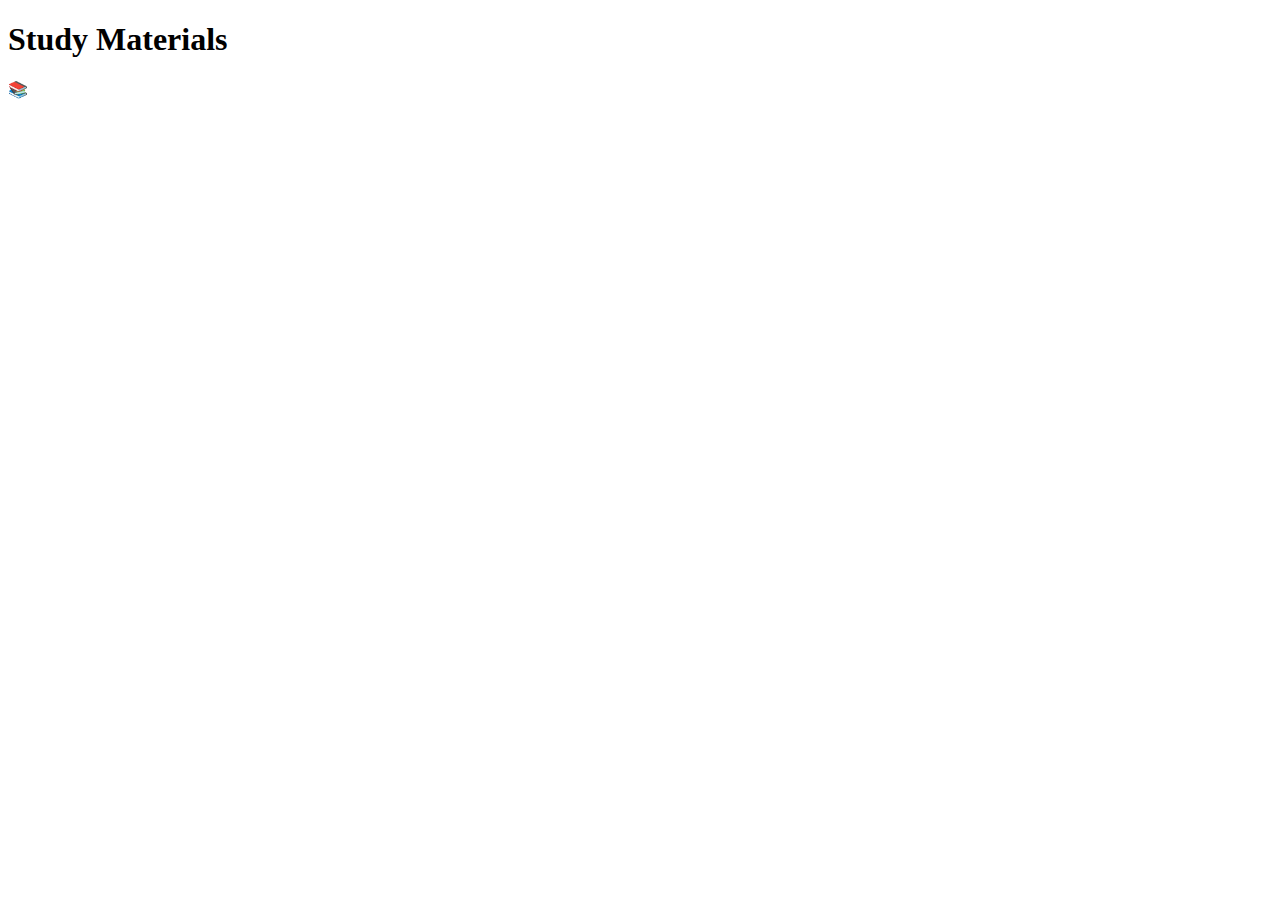
<file: Resources.html>
<!DOCTYPE html>
<html lang="en">
<head>
    <meta charset="UTF-8">
    <meta name="viewport" content="width=device-width, initial-scale=1.0">
    <title>Study Materials</title>
    <style>
        /* Add your CSS styles here */
        .pdf-list {
            display: none;
        }
        .pdf-icon {
            cursor: pointer;
        }
    </style>
</head>
<body>
    <h1>Study Materials</h1>

    <!-- Dropdown List -->
    <div class="pdf-dropdown">
        <span class="pdf-icon" onclick="togglePDFList()">📚</span>
        <ul class="pdf-list">
            <li><a href="material1.pdf" target="_blank">Material 1</a></li>
            <li><a href="material2.pdf" target="_blank">Material 2</a></li>
            <li><a href="material3.pdf" target="_blank">Material 3</a></li>
            <!-- Add more PDF links as needed -->
        </ul>
    </div>

    <script>
        // JavaScript function to toggle the PDF list
        function togglePDFList() {
            const pdfList = document.querySelector('.pdf-list');
            pdfList.style.display = pdfList.style.display === 'block' ? 'none' : 'block';
        }
    </script>
</body>
</html>
</file>
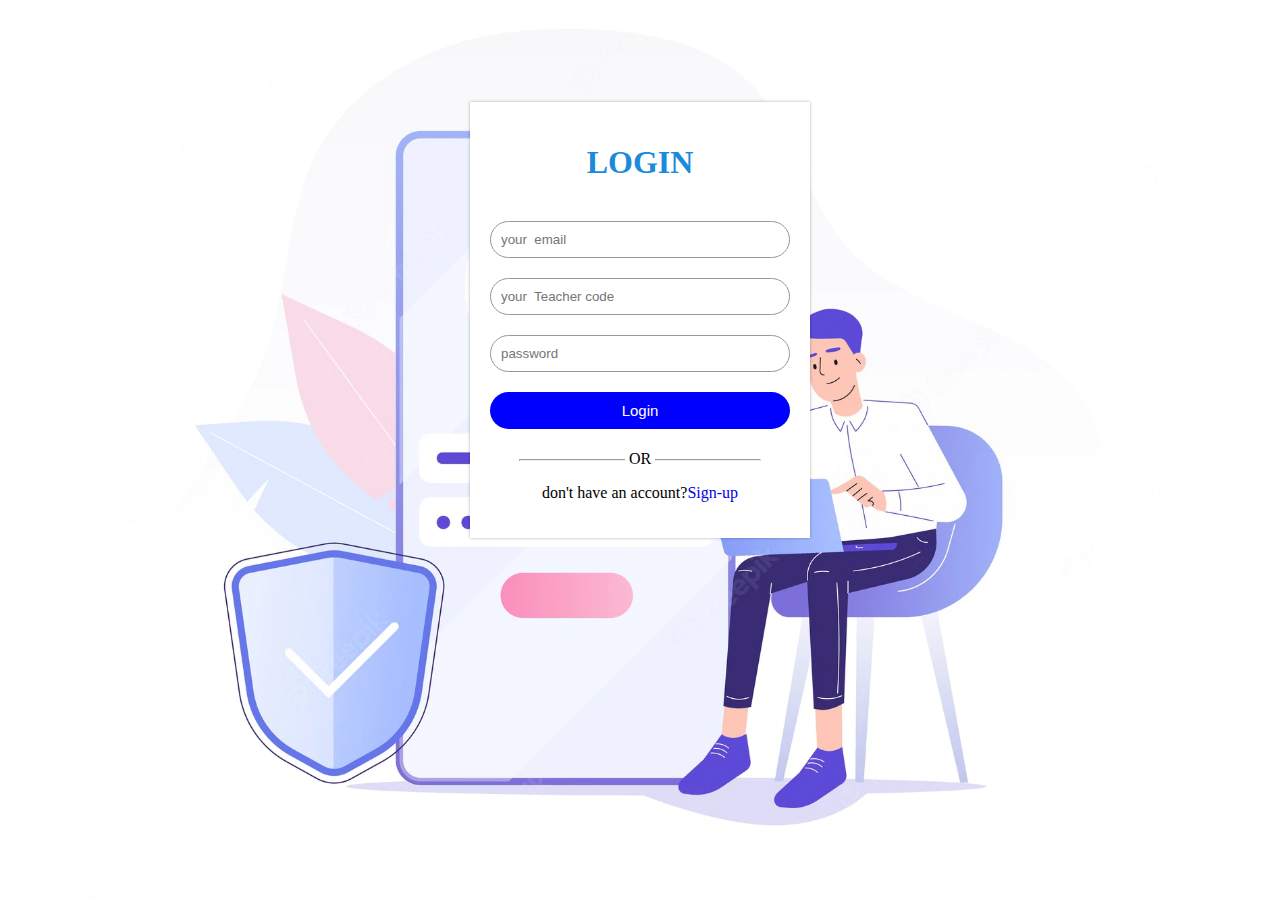
<file: teacher login.html>
<html>
<head>
 <meta charset="utf-8" />
    <meta name="viewport" content="width-device-width , intial-scale=1.0">
<title>teacher login</title>
<link rel="stylesheet" href="style2.css">
<script src="https://cdn.jsdelivr.net/npm/bootstrap@5.2.0-beta1/dist/js/bootstrap.bundle.min.js" integrity="sha384-pprn3073KE6tl6bjs2QrFaJGz5/SUsLqktiwsUTF55Jfv3qYSDhgCecCxMW52nD2" crossorigin="anonymous"></script>
    <link href="https://cdn.jsdelivr.net/npm/bootstrap@5.2.0-beta1/dist/css/bootstrap.min.css" rel="stylesheet" integrity="sha384-0evHe/X+R7YkIZDRvuzKMRqM+OrBnVFBL6DOitfPri4tjfHxaWutUpFmBp4vmVor" crossorigin="anonymous">
</head>
<body>
<div class="login-form">
<h1>LOGIN</h1>
<form action="0" method="post">
<input type="email" class="input-box" placeholder="your  email">
<input type="text" class="input-box" placeholder="your  Teacher code">
<input type="password" class="input-box" placeholder="password">
<button type="submit" class="login-btn">Login</button>
<hr>
<p class="or">OR</p>
<p>don't have an account?<a href="teacher signup.html">Sign-up</a></p>
</form>
</div>
</body>
</html>
</file>
<file: Style.css>
@import url('https://fonts.googleapis.com/css2?family=Merriweather&family=Open+Sans:wght@500&family=Roboto+Slab&family=Wix+Madefor+Text:ital,wght@0,400;0,500;1,400&display=swap');


<<<<<<< HEAD
=======


  @import url('https://fonts.googleapis.com/css2?family=Merriweather&family=Open+Sans:wght@500&family=Roboto+Slab&family=Wix+Madefor+Text:ital,wght@0,400;0,500;1,400&display=swap');


>>>>>>> d2264947a6af0d522f3bf2ba0202c1b8151e3762
*{
    padding: 0;
    margin: 0;
}
body{
    box-sizing: border-box;
    width: 100%;
    height: 100vh;
    
}
#loading-animation {
  position: fixed;
  top: 0;
  left: 0;
  width: 100%;
  height: 100%;
  background: rgba(255, 255, 255, 0.8); /* Semi-transparent background overlay */
  display: flex;
  justify-content: center;
  align-items: center;
  z-index: 9999; /* Ensure it's on top of other content */
}

/* Additional styles for the loading animation container if needed */
.pencil {
  display: block;
  width: 10em;
  height: 10em;
}

.pencil__body1,
.pencil__body2,
.pencil__body3,
.pencil__eraser,
.pencil__eraser-skew,
.pencil__point,
.pencil__rotate,
.pencil__stroke {
  animation-duration: 3s;
  animation-timing-function: linear;
  animation-iteration-count: infinite;
}

.pencil__body1,
.pencil__body2,
.pencil__body3 {
  transform: rotate(-90deg);
}

.pencil__body1 {
  animation-name: pencilBody1;
}

.pencil__body2 {
  animation-name: pencilBody2;
}

.pencil__body3 {
  animation-name: pencilBody3;
}

.pencil__eraser {
  animation-name: pencilEraser;
  transform: rotate(-90deg) translate(49px,0);
}

.pencil__eraser-skew {
  animation-name: pencilEraserSkew;
  animation-timing-function: ease-in-out;
}

.pencil__point {
  animation-name: pencilPoint;
  transform: rotate(-90deg) translate(49px,-30px);
}

.pencil__rotate {
  animation-name: pencilRotate;
}

.pencil__stroke {
  animation-name: pencilStroke;
  transform: translate(100px,100px) rotate(-113deg);
}

/* Animations */
@keyframes pencilBody1 {
  from,
    to {
    stroke-dashoffset: 351.86;
    transform: rotate(-90deg);
  }

  50% {
    stroke-dashoffset: 150.8;
 /* 3/8 of diameter */
    transform: rotate(-225deg);
  }
}

@keyframes pencilBody2 {
  from,
    to {
    stroke-dashoffset: 406.84;
    transform: rotate(-90deg);
  }

  50% {
    stroke-dashoffset: 174.36;
    transform: rotate(-225deg);
  }
}

@keyframes pencilBody3 {
  from,
    to {
    stroke-dashoffset: 296.88;
    transform: rotate(-90deg);
  }

  50% {
    stroke-dashoffset: 127.23;
    transform: rotate(-225deg);
  }
}

@keyframes pencilEraser {
  from,
    to {
    transform: rotate(-45deg) translate(49px,0);
  }

  50% {
    transform: rotate(0deg) translate(49px,0);
  }
}

@keyframes pencilEraserSkew {
  from,
    32.5%,
    67.5%,
    to {
    transform: skewX(0);
  }

  35%,
    65% {
    transform: skewX(-4deg);
  }

  37.5%, 
    62.5% {
    transform: skewX(8deg);
  }

  40%,
    45%,
    50%,
    55%,
    60% {
    transform: skewX(-15deg);
  }

  42.5%,
    47.5%,
    52.5%,
    57.5% {
    transform: skewX(15deg);
  }
}

@keyframes pencilPoint {
  from,
    to {
    transform: rotate(-90deg) translate(49px,-30px);
  }

  50% {
    transform: rotate(-225deg) translate(49px,-30px);
  }
}

@keyframes pencilRotate {
  from {
    transform: translate(100px,100px) rotate(0);
  }

  to {
    transform: translate(100px,100px) rotate(720deg);
  }
}

@keyframes pencilStroke {
  from {
    stroke-dashoffset: 439.82;
    transform: translate(100px,100px) rotate(-113deg);
  }

  50% {
    stroke-dashoffset: 164.93;
    transform: translate(100px,100px) rotate(-113deg);
  }

  75%,
    to {
    stroke-dashoffset: 439.82;
    transform: translate(100px,100px) rotate(112deg);
  }
}  



 
.landing-page{
background-color: #6F4AE8;
width: 100%;
height: 100vh;
background-image: url(Media/bnr1_bg.png);
box-sizing: border-box;
}
.logo{
    display: flex;
    align-items: center;
    gap: 10px;
}
.title{
    text-decoration: none;
}
.title h1{
    color: rgb(54, 43, 43);
    font-family: "Merriweather";
    
}
.logo img{
    width: 100px;
    margin-left: 40px;
}

nav{
    width: 100%;
    box-shadow: 0px 0px 10px 2px rgb(73, 66, 125);
    box-sizing: border-box;
    padding: 10px;
    height: 10%;
    background:rgb(227, 229, 233);
    display: flex;
    align-items: center;
    justify-content: space-between;
}
.menu{
    margin-right:50px ;
    display: flex;
    justify-content: space-evenly;
    align-items:center;
}
.menu-items{
    display: flex;
    list-style: none;
    margin-left: 20px;
}
.links{
    text-decoration: none;
    color: rgb(15, 4, 63);
    margin-left: 30px;
    font-size: 22px;
    font-family: 'Open Sans';
    font-weight: 600;
  
}
.links:hover{
    color: blueviolet;
    transition: 0.2s;
}

@media (min-width: 768px) {
  .menu {
      margin-right: 100px; /* Adjust spacing for larger screens */
  }
  
  .menu-items {
      margin-left: 40px; /* Adjust spacing for larger screens */
  }
  
  .links {
      font-size: 24px; /* Increase font size for larger screens */
  }
  
  .logo img {
      width: 150px; /* Adjust the logo size for larger screens */
  }
}
.Sign{
    margin-left: 30px;
    display: flex;
    align-items: center;
    justify-content: center;
    gap: 20px;
}
.button1 {
    display: flex;
    background-color: #035de5;
    
    color: #ffffff;
    padding: 0.5rem 1.5rem;
    font-size: 1.175rem;
    line-height: 1.25rem;
    font-weight: 700;
    text-align: center;
    vertical-align: middle;
    align-items: center;
    border-radius: 0.5rem;
    gap: 0.75rem;
    border: none;
    box-shadow: 0 4px 6px -1px rgba(0, 0, 0, 0.1), 0 2px 4px -1px rgba(0, 0, 0, 0.06);
    cursor: pointer;
    transition: .6s ease;
    text-decoration: none;
    color: #ffffff;

  }
  
 
  
  .button1 svg {
    height: 30px;
  }
  
  .button1:hover {
    box-shadow: none;
    background-color: #9176e8;
  }
  button{
    outline: none;
    border: none;
  }
.button2 {
    display: flex;
    background-color: #ffffff;
    text-decoration: none;
    color: #5e4eed;
   
    padding: 0.5rem 1.5rem;
    font-size: 1.175rem;
    line-height: 1.25rem;
    font-weight: 700;
    text-align: center;
    vertical-align: middle;
    align-items: center;
    border-radius: 0.5rem;
    gap: 0.75rem;
    border: none;
    box-shadow: 0 4px 6px -1px rgba(0, 0, 0, 0.1), 0 2px 4px -1px rgba(0, 0, 0, 0.06);
    cursor: pointer;
    transition: .5s ease;
    font-family: 'Open Sans';
    text-decoration: none;
  }
  
  .button2 svg {
    height: 30px;
  }
  
  .button2:hover {
    box-shadow: none;
    
    color:black;
  }
  .hero-section{
    width: 100%;
    height: 90%;
   display: flex; 
   justify-content: space-between ;
   align-items: center;
   

  }
  .left{
<<<<<<< HEAD
    width: 40%;
    height: 100%;
    position: relative;
    overflow: hidden;
  }
  .left img{
    width: 450px;
    padding: 50px 0px 0px 70px;
    position: absolute;
    bottom: 0;
  }
  .right{
    width: 60%;
    height: 100%;
    padding-left: 100px;
    
  }
  .right h1{
    font-size: 3.9rem;
    color: white;
    font-weight: 600;
    margin-top: 160px;
   
  }
  
  .quote{
    font-size: 2.5rem;
    color: white;
    font-family: 'Open sans';
    margin-top: 40px;
    font-weight: bold;
    
  }
  .sub{
    font-family: 'open sans';
    color: white;
    font-size: 21px;
    
    
  }
=======
    width: 50%;
    height: 100%;
   
    overflow: hidden;
  }
  .left img{
    width: 450px;
    padding: 100px 0px 0px 120px;
  }
  .right{
    width: 50%;
    height: 100%;
    
  }

   
>>>>>>> d2264947a6af0d522f3bf2ba0202c1b8151e3762
</file>
<file: coursestyle.css>
body {
    font-family: Arial, sans-serif;
    margin: 0;
    padding: 0;
    background-color: #f2f2f2;
    background: linear-gradient(45deg, #FF6B6B, #3B5998);
}

header {
    background: linear-gradient(45deg, #FF6B6B, #3B5998); /* Match the body gradient */
    color: #fff;
    text-align: center;
    padding: 20px;
}

nav ul {
    list-style-type: none;
    margin: 0;
    padding: 0;
}

nav ul li {
    display: inline;
    margin-right: 20px;
}

main {
    max-width: 800px;
    margin: 20px auto;
    background-color: #fff;
    padding: 20px;
    box-shadow: 0 0 10px rgba(0, 0, 0, 0.1);
}

section {
    border: 2px solid #3498db; /* Change to your desired border color */
    padding: 10px;
    margin-bottom: 20px;
    cursor: pointer;
    background-color: #FFD700; /* Add your desired background color */
}

section .button {
    -webkit-appearance: none;
    appearance: none;
    position: relative;
    border-width: 0;
    padding: 0 8px 12px;
    min-width: 10em;
    box-sizing: border-box;
    background: transparent;
    font: inherit;
    cursor: pointer;
}

section .button-top {
    display: flex;
    align-items: center;
    justify-content: center;
    position: relative;
    z-index: 0;
    padding: 8px 16px;
    transform: translateY(0);
    text-align: center;
    color: #fff;
    text-shadow: 0 -1px rgba(0, 0, 0, .25);
    transition-property: transform;
    transition-duration: .2s;
    -webkit-user-select: none;
    user-select: none;
}

section .button:active .button-top {
    transform: translateY(6px);
}

section .button-top::after {
    content: '';
    position: absolute;
    z-index: -1;
    border-radius: 4px;
    width: 100%;
    height: 100%;
    box-sizing: content-box;
    background-image: radial-gradient(#cd3f64, #9d3656);
    text-align: center;
    color: #fff;
    box-shadow: inset 0 0 0px 1px rgba(255, 255, 255, .2), 0 1px 2px 1px rgba(255, 255, 255, .2);
    transition-property: border-radius, padding, width, transform;
    transition-duration: .2s;
}

section .button:active .button-top::after {
    border-radius: 6px;
    padding: 0 2px;
}

section .button-bottom {
    position: absolute;
    z-index: -1;
    bottom: 4px;
    left: 4px;
    border-radius: 8px / 16px 16px 8px 8px;
    padding-top: 6px;
    width: calc(100% - 8px);
    height: calc(100% - 10px);
    box-sizing: content-box;
    background-color: #803;
    background-image: radial-gradient(4px 8px at 4px calc(100% - 8px), rgba(255, 255, 255, .25), transparent), radial-gradient(4px 8px at calc(100% - 4px) calc(100% - 8px), rgba(255, 255, 255, .25), transparent), radial-gradient(16px at -4px 0, white, transparent), radial-gradient(16px at calc(100% + 4px) 0, white, transparent);
    box-shadow: 0px 2px 3px 0px rgba(0, 0, 0, 0.5), inset 0 -1px 3px 3px rgba(0, 0, 0, .4);
    transition-property: border-radius, padding-top;
    transition-duration: .2s;
}

section .button:active .button-bottom {
    border-radius: 10px 10px 8px 8px / 8px;
    padding-top: 0;
}
button:hover{
    transform: scale(1);
}

section .button-base {
    position: absolute;
    z-index: -2;
    top: 4px;
    left: 0;
    border-radius: 12px;
    width: 100%;
    height: calc(100% - 4px);
    background-color: rgba(0, 0, 0, .15);
    box-shadow: 0 1px 1px 0 rgba(255, 255, 255, .75), inset 0 2px 2px rgba(0, 0, 0, .25);
}

footer {
    text-align: center;
    background: #333;
    color: #fff;
    padding: 10px 0;
}

/* Add button styles for the class sections */
section .button {
    margin-top: 10px;
}
#loading-animation {
    position: fixed;
    top: 0;
    left: 0;
    width: 100%;
    height: 100%;
    background: rgba(255, 255, 255, 0.8); /* Semi-transparent background overlay */
    display: flex;
    justify-content: center;
    align-items: center;
    z-index: 9999; /* Ensure it's on top of other content */
  }
  
  /* Additional styles for the loading animation container if needed */
  .pencil {
    display: block;
    width: 10em;
    height: 10em;
  }
  
  .pencil__body1,
  .pencil__body2,
  .pencil__body3,
  .pencil__eraser,
  .pencil__eraser-skew,
  .pencil__point,
  .pencil__rotate,
  .pencil__stroke {
    animation-duration: 3s;
    animation-timing-function: linear;
    animation-iteration-count: infinite;
  }
  
  .pencil__body1,
  .pencil__body2,
  .pencil__body3 {
    transform: rotate(-90deg);
  }
  
  .pencil__body1 {
    animation-name: pencilBody1;
  }
  
  .pencil__body2 {
    animation-name: pencilBody2;
  }
  
  .pencil__body3 {
    animation-name: pencilBody3;
  }
  
  .pencil__eraser {
    animation-name: pencilEraser;
    transform: rotate(-90deg) translate(49px,0);
  }
  
  .pencil__eraser-skew {
    animation-name: pencilEraserSkew;
    animation-timing-function: ease-in-out;
  }
  
  .pencil__point {
    animation-name: pencilPoint;
    transform: rotate(-90deg) translate(49px,-30px);
  }
  
  .pencil__rotate {
    animation-name: pencilRotate;
  }
  
  .pencil__stroke {
    animation-name: pencilStroke;
    transform: translate(100px,100px) rotate(-113deg);
  }
  
  /* Animations */
  @keyframes pencilBody1 {
    from,
      to {
      stroke-dashoffset: 351.86;
      transform: rotate(-90deg);
    }
  
    50% {
      stroke-dashoffset: 150.8;
   /* 3/8 of diameter */
      transform: rotate(-225deg);
    }
  }
  
  @keyframes pencilBody2 {
    from,
      to {
      stroke-dashoffset: 406.84;
      transform: rotate(-90deg);
    }
  
    50% {
      stroke-dashoffset: 174.36;
      transform: rotate(-225deg);
    }
  }
  
  @keyframes pencilBody3 {
    from,
      to {
      stroke-dashoffset: 296.88;
      transform: rotate(-90deg);
    }
  
    50% {
      stroke-dashoffset: 127.23;
      transform: rotate(-225deg);
    }
  }
  
  @keyframes pencilEraser {
    from,
      to {
      transform: rotate(-45deg) translate(49px,0);
    }
  
    50% {
      transform: rotate(0deg) translate(49px,0);
    }
  }
  
  @keyframes pencilEraserSkew {
    from,
      32.5%,
      67.5%,
      to {
      transform: skewX(0);
    }
  
    35%,
      65% {
      transform: skewX(-4deg);
    }
  
    37.5%, 
      62.5% {
      transform: skewX(8deg);
    }
  
    40%,
      45%,
      50%,
      55%,
      60% {
      transform: skewX(-15deg);
    }
  
    42.5%,
      47.5%,
      52.5%,
      57.5% {
      transform: skewX(15deg);
    }
  }
  
  @keyframes pencilPoint {
    from,
      to {
      transform: rotate(-90deg) translate(49px,-30px);
    }
  
    50% {
      transform: rotate(-225deg) translate(49px,-30px);
    }
  }
  
  @keyframes pencilRotate {
    from {
      transform: translate(100px,100px) rotate(0);
    }
  
    to {
      transform: translate(100px,100px) rotate(720deg);
    }
  }
  
  @keyframes pencilStroke {
    from {
      stroke-dashoffset: 439.82;
      transform: translate(100px,100px) rotate(-113deg);
    }
  
    50% {
      stroke-dashoffset: 164.93;
      transform: translate(100px,100px) rotate(-113deg);
    }
  
    75%,
      to {
      stroke-dashoffset: 439.82;
      transform: translate(100px,100px) rotate(112deg);
    }
  }
</file>
<file: style2.css>
body{
  margin:0; padding:0;
background-size:cover; background-position:center; background-image:url(Media/log.webp);
}
.login-form{
width:300px; box-shadow:0 0 3px 0 rgba(0,0,0,0.3); background:#fff; padding:20px; margin:8% auto; text-align:center;
}
.login-form h1{
color:#1c8adb; margin-bottom:30px;
}
.input-box{
border-radius:20px; padding:10px; margin:10px 0; width:100%; border:1px solid #999;
 outline:none;
}
button{
 color:#fff; width:100%; padding:10px; border-radius:20px; font-size:15px; margin:10px 0; border:none; outline:none; cursor:pointer;
}
.login-btn{
 background-color:blue;
}
.facebook-btn{
    background-color:blue;
}
a{ 
  text-decoration:none;
}
hr{
 margin-top:20px; width:80%;
}
.or{
background:#fff; width:30px; margin:-19px auto 10px;
}
</file>
